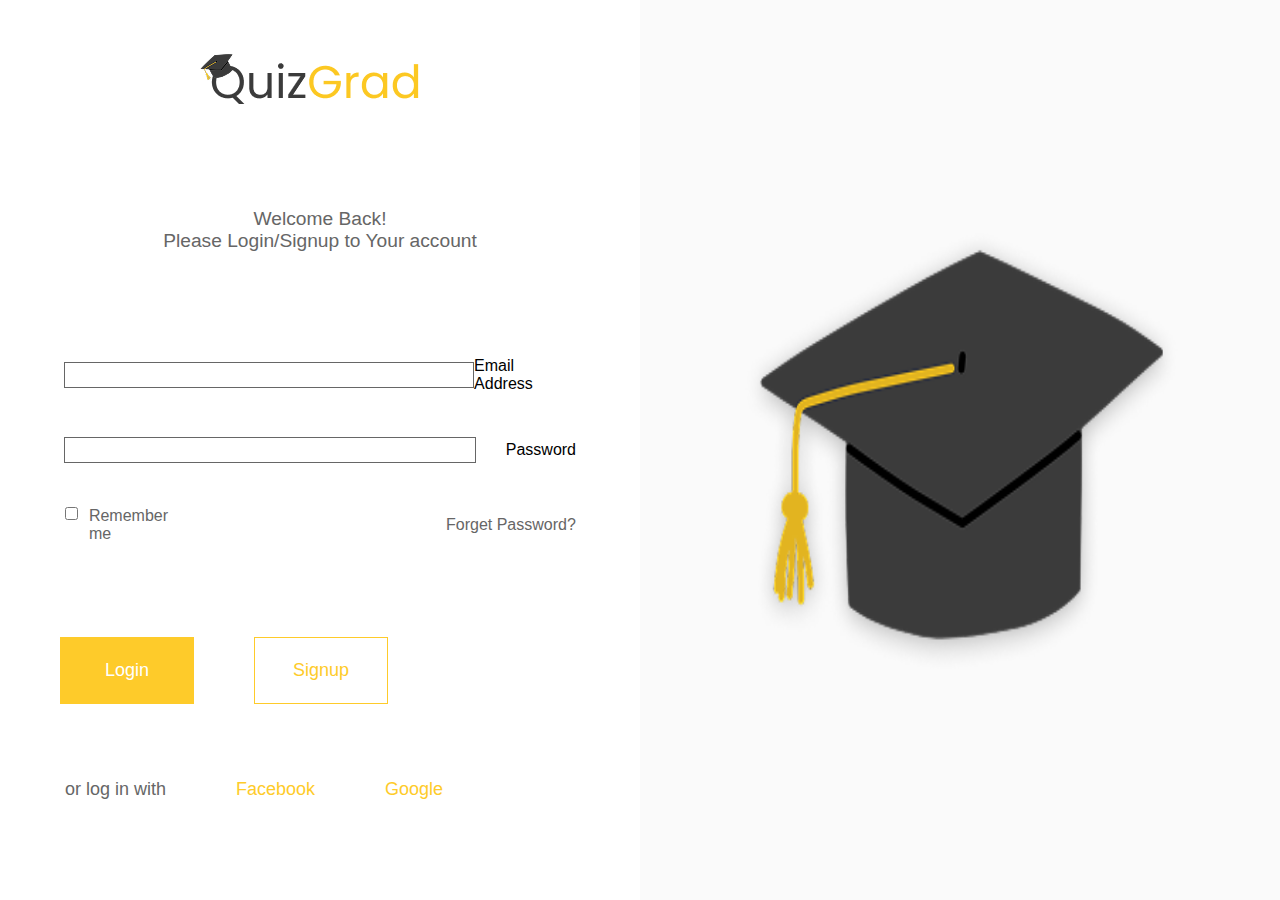
<file: index.html>
<!DOCTYPE html>
<html lang="en">
  <head>
    <meta charset="UTF-8" />
    <meta name="viewport" content="width=device-width, initial-scale=1.0" />
    <title>Document</title>
    <link rel="stylesheet" href="login.css" />
  </head>
  <body>
    <div class="container">
      <div class="right">
        <div id="logo">
          <img src="image/Group 114.png" alt="" />
        </div>
        <div id="welcome">
          <p>Welcome Back!</p>
          <p>Please Login/Signup to Your account</p>
        </div>
        <div id="input">
          <div class="floating-group">
            <input
              class="inputs"
              type="text"
              id="email"
              lenght="3"
              placeholder=""
              onclick="togglebtn('login')"
            />
            <label>Email Address</label>
          </div>
          <div class="floating-group">
            <input
              class="inputs"
              type="password"
              id="password"
              placeholder=""
              onclick="togglebtn('sign')"
            />
            <label>Password</label>
          </div>
          <div class="Remember">
            <p style="display: flex">
              <input
                style="width: 15px; margin-right: 10px"
                type="checkbox"
              />Remember me
            </p>
            <p>Forget Password?</p>
          </div>
        </div>
        <div id="button">
          <button id="login">Login</button>
          <button id="sign">Signup</button>
        </div>
        <div id="suggest">
          <p>or log in with</p>
          <p style="color: #fecb2a">Facebook</p>
          <p style="color: #fecb2a">Google</p>
        </div>
      </div>
      <div class="left">
        <img src="image/Hands Graduate.png" alt="" />
      </div>
    </div>

    <script src="login.js"></script>
  </body>
</html>
</file>
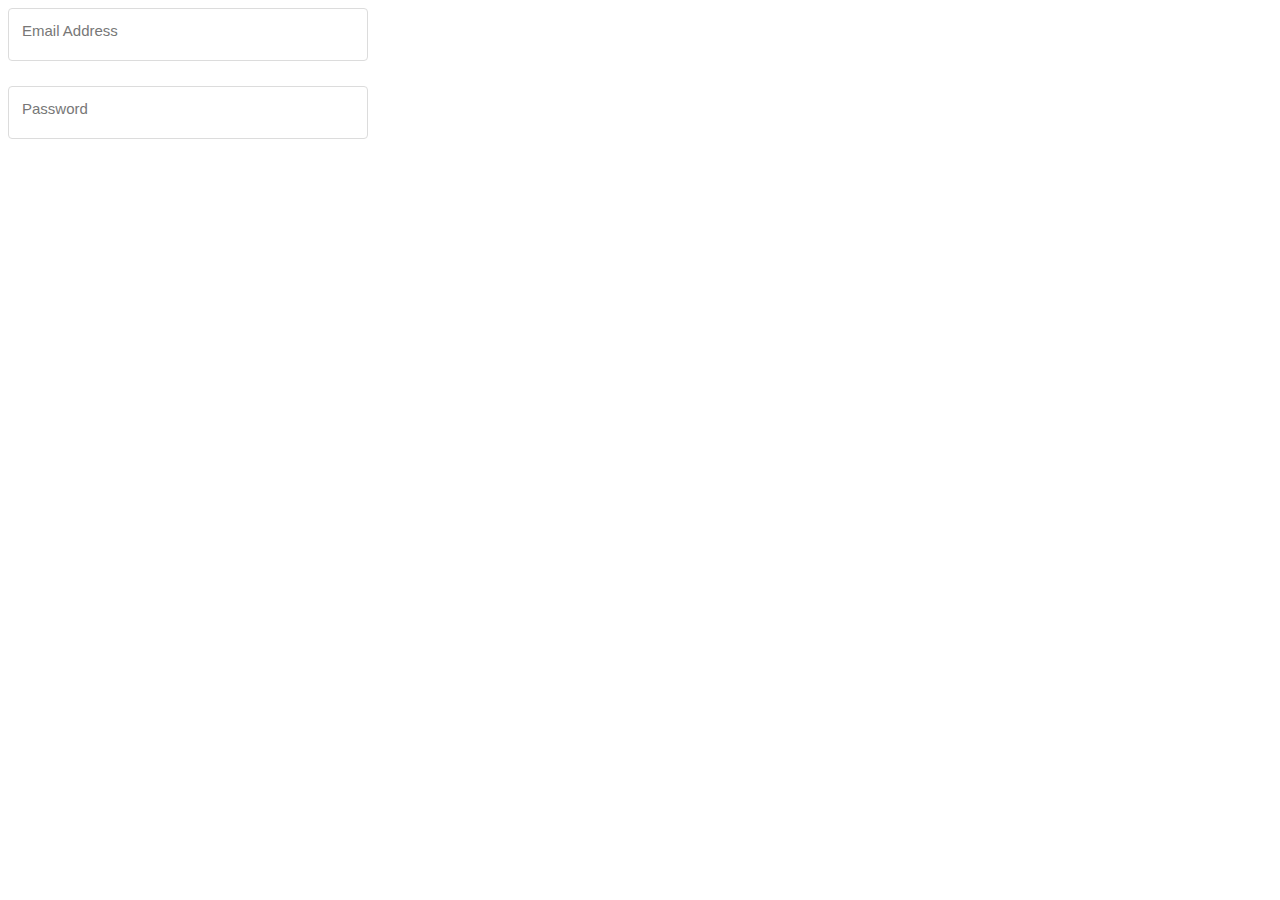
<file: input.html>
<!DOCTYPE html>
<html lang="en">
  <head>
    <meta charset="UTF-8" />
    <meta name="viewport" content="width=device-width, initial-scale=1.0" />
    <title>Document</title>
    <style>
      .floating-group {
        position: relative;
        width: 330px;
        margin-bottom: 25px;
        font-family: "Poppins", sans-serif;
      }

      .floating-group input {
        width: 100%;
        padding: 14px;
        padding-top: 20px;
        border: 1px solid #dcdcdc;
        border-radius: 4px;
        font-size: 15px;
        outline: none;
        transition: 0.3s ease;
      }

      .floating-group input:focus {
        border-color: #f1c232;
        box-shadow: 0 0 4px rgba(241, 194, 50, 0.4);
      }

      .floating-group label {
        position: absolute;
        top: 14px;
        left: 14px;
        font-size: 15px;
        color: #777;
        pointer-events: none;
        transition: 0.25s ease;
      }

      /* Move label up when focused or has value */
      .floating-group input:focus + label,
      .floating-group input:not(:placeholder-shown) + label {
        top: -8px;
        left: 10px;
        background: white;
        padding: 0 5px;
        font-size: 12px;
        color: #f1c232;
      }
    </style>
  </head>
  <body>
    <div class="floating-group">
      <input type="email" placeholder="" required />
      <label>Email Address</label>
    </div>

    <div class="floating-group">
      <input type="password"placeholder="" required />
      <label>Password</label>
    </div>
  </body>
</html>
</file>
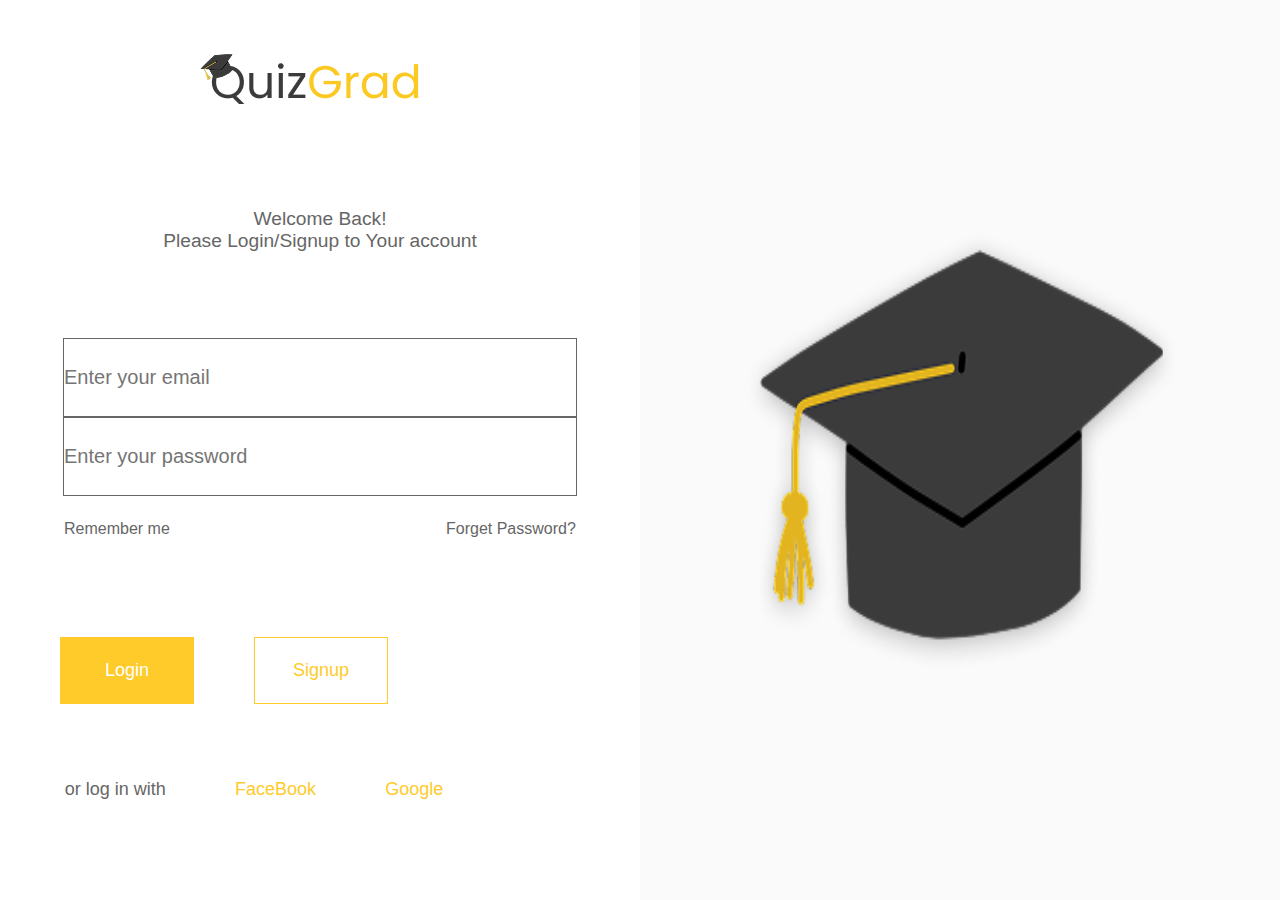
<file: loginmine.html>
<!DOCTYPE html>
<html lang="en">
  <head>
    <meta charset="UTF-8" />
    <meta name="viewport" content="width=device-width, initial-scale=1.0" />
    <title>Document</title>
    <style>
      * {
        margin: 0;
        padding: 0;
        font-family: sans-serif;
      }
      .body {
        margin: 0;
      }
      .container {
        display: flex;
        height: 100vh;
        width: 100%;
        display: flex;
        flex-direction: row;
        justify-content: space-around;
        align-items: center;
      }
      .left {
        width: 50%;
        height: 100vh;
        display: flex;
        justify-content: center;
        align-items: center;
        background-color: #fafafa;
        flex-wrap: wrap;
        img {
          width: 70%;
          height: 60%;
        }
      }
      .right {
        background-color: white;
        width: 50%;
        height: 100vh;
        display: flex;
        flex-direction: column;
        justify-content: space-around;
        align-items: start;
        #logo {
          width: 100%;
          height: 10%;
          display: flex;
          justify-content: center;
          align-items: center;
          font-size: 1.5rem;
          font-weight: bold;
          color: black;
          font-weight: 900;
        }
        #welcome {
          width: 100%;
          height: 10%;
          display: flex;
          flex-direction: column;
          justify-content: center;
          align-items: center;
          p {
            font-size: 1.2rem;
            color: #666666;
          }
        }
        #input {
          width: 100%;
          height: 25%;
          display: flex;
          flex-direction: column;
          justify-content: space-around;
          align-items: center;
          input {
            width: 80%;
            height: 35%;
            font-size: 20px;
            border: 1px solid #666666;
          }
          input:hover{
            border-left: 9px solid #fecb2a;
            width: 79%;
          }
          div {
            width: 80%;
            height: 30%;
            display: flex;
            justify-content: space-between;
            align-items: center;
            p {
              width: 130px;
              color: #666666;
            }
          }
        }
        #checkbox {
          display: flex;
          flex-direction: row;
          justify-content: space-between;
          align-items: center;
        }
        #button {
          width: 70%;
          height: 10%;
          display: flex;
          flex-direction: row;
          justify-content: space-evenly;
          align-items: center;
          button {
            width: 30%;
            height: 75%;
            font-size: 18px;
          }
        }
        #suggest {
          width: 70%;
          height: 10%;
          display: flex;
          flex-direction: row;
          justify-content: space-around;
          align-items: start;
          margin-left: 30px;
          p {
            font-size: 18px;
            color: #666666;
          }
        }
      }
      #login {
        background-color: #fecb2a;
        color: #fff;
        border: 0px;
      }
      #sign {
        background-color: #fff;
        color: #fecb2a;
        border: 1px solid #fecb2a;
      }
    </style>
  </head>
  <body>
    <div class="container">
      <div class="right">
        <div id="logo">
          <img src="image/Group 114.png" alt="" />
        </div>
        <div id="welcome">
          <p>Welcome Back!</p>
          <p>Please Login/Signup to Your account</p>
        </div>
        <div id="input">
          <input
          class="inputs"
            type="text"
            id="email"
            lenght="3"
            placeholder="Enter your email"
          />
          <input
          class="inputs"
            type="password"
            id="password"
            placeholder="Enter your password"
          />
          <div>
            <p id="checkbox">Remember me</p>
            <p>Forget Password?</p>
          </div>
        </div>
        <div id="button">
          <button id="login">Login</button>
          <button id="sign">Signup</button>
        </div>
        <div id="suggest">
          <p>or log in with</p>
          <p style="color: #fecb2a">FaceBook</p>
          <p style="color: #fecb2a">Google</p>
        </div>
      </div>
      <div class="left">
        <img src="image/Hands Graduate.png" alt="" />
      </div>
    </div>

    <script>
      let login = document.getElementById("login");
      let sign = document.getElementById("sign");
      let email = document.getElementById("email");
      let password = document.getElementById("password");
      let inputs = document.querySelectorAll(".inputs")

      // inputs.addEventListener("click",()=>{
      //   // inputs.style.border-left = "8px-solid-#fecb2a";
      //   inputs.style.width = "79%";
      // });
      login.addEventListener("click", () => {
        if (!password.value || !email.value) {
          alert("Please enter your email and password");
        } else {
          window.location.href = "index.html";
        }
      });

      sign.addEventListener("click", () => {
        if (!password.value || !email.value) {
          alert("Please enter your email and password");
        } else {
          window.location.href = "index.html";
        }
      });
    </script>
  </body>
</html>
</file>
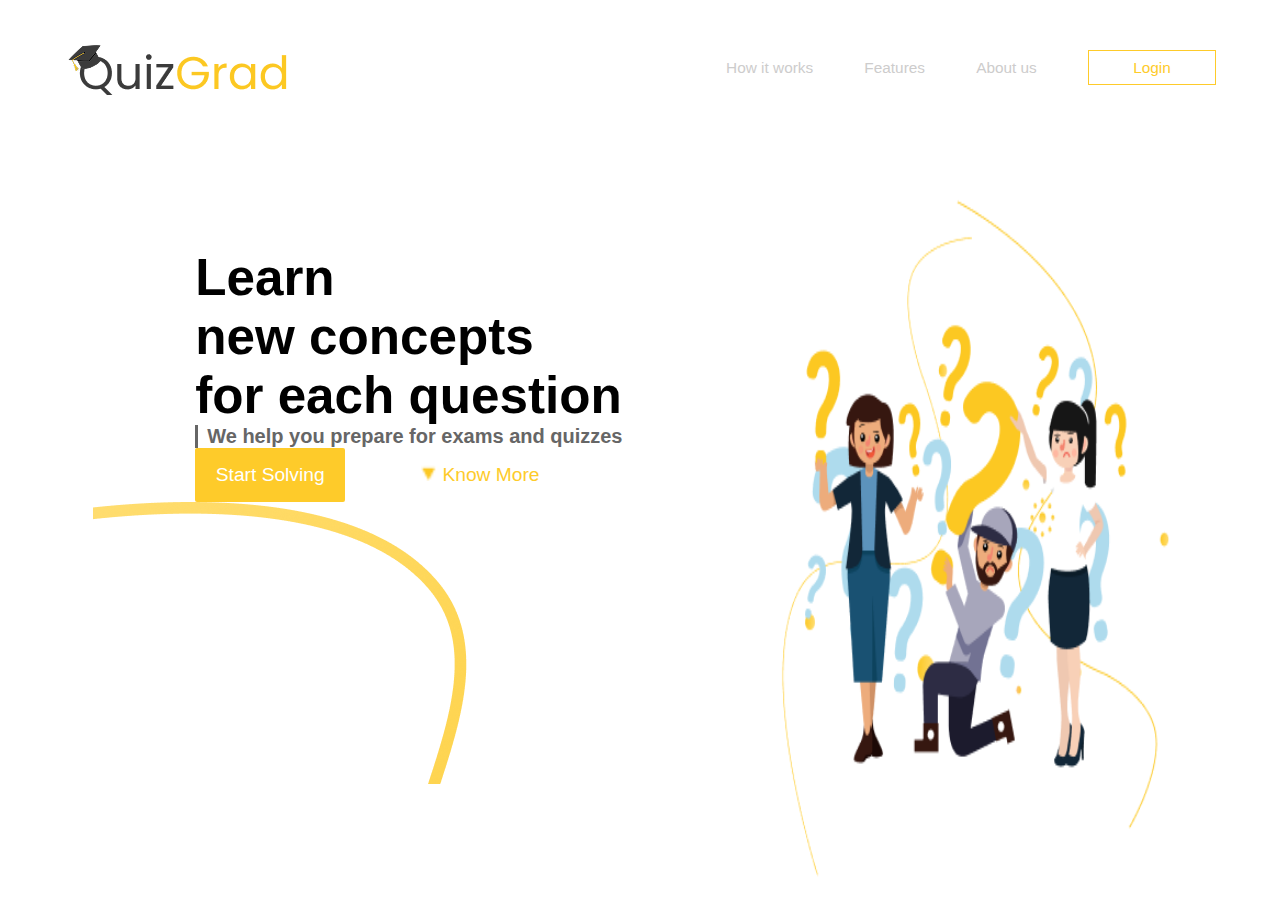
<file: main.html>
<!DOCTYPE html>
<html lang="en">
  <head>
    <meta charset="UTF-8" />
    <meta name="viewport" content="width=device-width, initial-scale=1.0" />
    <title>QuizGrad Landing</title>
    <link rel="stylesheet" href="index.css" />
  </head>
  <body>
    <div class="container">
      <nav>
        <img src="image/Group 114.png" alt="" />
        <ul>
          <li>How it works</li>
          <li>Features</li>
          <li>About us</li>
         <a href="index.html"><button id="login">Login</button></a>
        </ul>
      </nav>

      <div class="main">
        <div class="right">
          <div class="top">
            <h1>Learn</h1>
            <h1>new concepts</h1>
            <h1>for each question</h1>
          </div>
          <div class="quiz">
            <h1>We help you prepare for exams and quizzes</h1>
          </div>
          <div class="button">
            <button onclick="start()" id="start">Start Solving</button>
            <button id="know">
              <img style="height: 30%" src="image/Layer 2.png" alt="" /> Know
              More
            </button>
          </div>
          <div class="sideimage"><img src="image/Vector 4.png" alt=""></div>
        </div>
        <div class="left">
          <img src="image/Group 118.png" alt="Illustration" />
        </div>
      </div>
    </div>

    <div id="overlay">
      <div id="x" onclick="cancel()">
        <img src="image/Vector.png" alt="Close" />
      </div>
      <div class="start">
        <h1>Choose your favourite topic</h1>
        <h3>Select any one to start the quiz</h3>
      </div>
      <div class="selection">
        <ul>
          <li class="topic">Programming<img class="X" src="image/X container.png" alt=""></li>
          <li class="topic">Cricket<img class="X" src="image/X container.png" alt=""></li>
          <li class="topic">Politics<img class="X" src="image/X container.png" alt=""></li>
          <li class="topic">General Knowledge<img class="X" src="image/X container.png" alt=""></li>
          <li class="topic">History<img class="X" src="image/X container.png" alt=""></li>
        </ul>
      </div>
      <div class="buttonlast">
        <button id="forward" style="box-shadow: 0 8px 21px 2px rgba(0, 0, 0, 0.3);">Start</button>
      </div>
    </div>

    <script src="index.js"></script>
  </body>
</html>
</file>
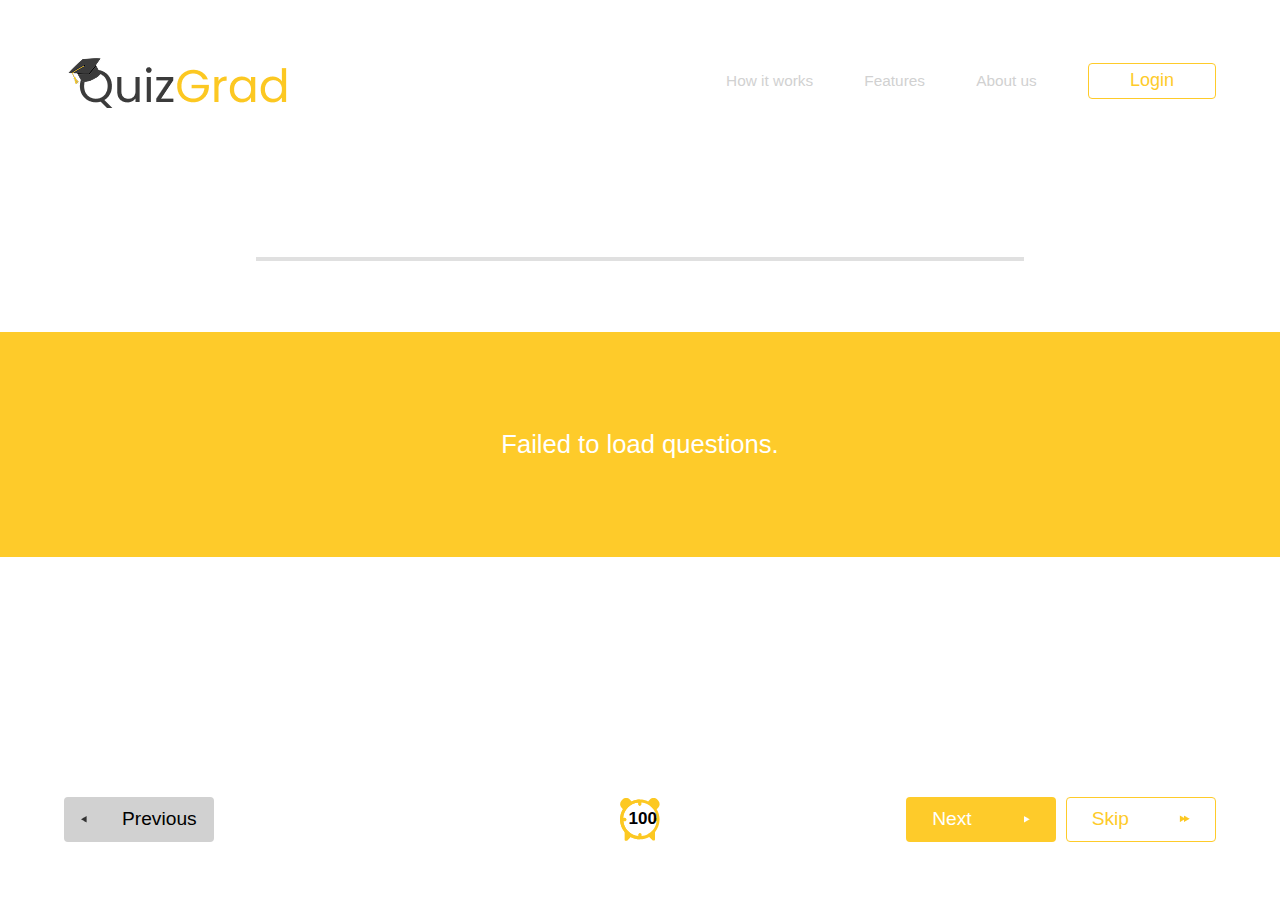
<file: quiz.html>
<!DOCTYPE html>
<html lang="en">
  <head>
    <meta charset="UTF-8" />
    <meta name="viewport" content="width=device-width, initial-scale=1.0" />
    <title>Quiz - QuizGrad</title>
    <link rel="stylesheet" href="quiz.css" />
  </head>
  <body>
    <div class="container">
      <nav>
        <img src="image/Group 114.png" alt="">
        <ul>
          <li>How it works</li>
          <li>Features</li>
          <li>About us</li>
          <button id="login">Login</button>
        </ul>
      </nav>

      <div class="main">
       <div class="progress-bar" id="progress-bar"></div>
        <div class="question" id="question-text">Loading...</div>
        <div class="option" id="options-container"></div>
      </div>
      <div class="button">
        <!-- <div class="sideimage"><img src="image/Vector 4.png" alt=""></div> -->
        <button style="background-color: #d1d1d1; color: black; border: 0px;" id="prev-btn"><img src="image/Polygon 2.png" alt="">Previous</button>
        <div id="timer"><img src="image/Time.svg" alt=""><h1>100</h1></div>
        <div class="tbtn">
          <button id="fbtn">Next <img src="image/Polygon 2 (2).png" alt=""></button>
          <button id="sbtn">Skip <img src="image/Group 123.png" alt=""></button>
        </div>
      </div>

      <div id="overlay">
  <div id="overlay-content">
    
    <div id="overlay-left">
      <h1 id="score-text">Score</h1>
      <h1 id="score">0</h1>
    </div>


    <div id="overlay-right">
      <h2>Answers</h2>
      <div id="results-list"></div>
    </div>

  </div>

<button id="Complete" onclick="cancel()">Complete</button> 
</div>

    </div>

    </div>

<script src="quiz.js"></script>
  </body>
</html>
</file>
<file: login.css>
* {
        margin: 0;
        padding: 0;
        font-family: sans-serif;
      }

      .container {
        display: flex;
        height: 100vh;
        width: 100%;
        flex-direction: row;
        justify-content: space-around;
        align-items: center;
      }

      /* LEFT AREA */
      .left {
        width: 50%;
        height: 100vh;
        display: flex;
        justify-content: center;
        align-items: center;
        background-color: #fafafa;
        flex-wrap: wrap;
      }
      .left img {
        width: 70%;
        height: 60%;
      }

      /* RIGHT AREA */
      .right {
        background-color: white;
        width: 50%;
        height: 100vh;
        display: flex;
        flex-direction: column;
        justify-content: space-around;
        align-items: start;
      }

      /* LOGO */
      #logo {
        width: 100%;
        height: 10%;
        display: flex;
        justify-content: center;
        align-items: center;
        font-size: 1.5rem;
        font-weight: 900;
      }

      /* TEXT AREA */
      #welcome {
        width: 100%;
        height: 10%;
        display: flex;
        flex-direction: column;
        justify-content: center;
        align-items: center;
      }
      #welcome p {
        font-size: 1.2rem;
        color: #666666;
      }

      /* INPUT BOX */
      #input {
        width: 100%;
        height: 25%;
        display: flex;
        flex-direction: column;
        justify-content: space-around;
        align-items: center;
      }
      #input input {
        width: 80%;
        height: 35%;
        font-size: 20px;
        border: 1px solid #666666;
      }
      #input input:hover {
        border-left: 9px solid #fecb2a;
        width: 79%;
      }
      #input div {
        width: 80%;
        height: 30%;
        display: flex;
        justify-content: space-between;
        align-items: center;
      }
      #input div p {
        width: 130px;
        color: #666666;
      }

      /* BUTTONS */
      #button {
        width: 70%;
        height: 10%;
        display: flex;
        flex-direction: row;
        justify-content: space-evenly;
        align-items: center;
      }
      #button button {
        width: 30%;
        height: 75%;
        font-size: 18px;
      }

      #login {
        background-color: #fecb2a;
        color: #fff;
        border: 0px;
      }
      #sign {
        background-color: #fff;
        color: #fecb2a;
        border: 1px solid #fecb2a;
      }

      /* SUGGEST */
      #suggest {
        width: 70%;
        height: 10%;
        display: flex;
        flex-direction: row;
        justify-content: space-around;
        align-items: start;
        margin-left: 30px;
      }
      #suggest p {
        font-size: 18px;
        color: #666666;
      }

      @media (max-width: 1024px) {
        #input input {
          font-size: 18px;
        }

        #button button {
          width: 40%;
          font-size: 17px;
        }

        #suggest p {
          font-size: 16px;
        }

        .left img {
          width: 80%;
        }
      }

      @media (max-width: 768px) {
        .left,
        .right {
          width: 100%;
          height: 100vh;
        }

        .left img {
          width: 70%;
          height: auto;
          margin-top: 20px;
        }

        #input input {
          height: 45px;
          font-size: 18px;
        }

        #button {
          width: 85%;
          margin-left: 30px;
        }

        #button button {
          width: 45%;
          height: 50px;
          font-size: 16px;
        }

        #suggest {
          width: 58%;
          margin-left: 75px;
          justify-content: space-between;
        }
      }

      @media (max-width: 480px) {
        #welcome p {
          font-size: 1rem;
        }

        #input input {
          width: 90%;
          height: 45px;
          font-size: 16px;
        }

        #input div {
          width: 90%;
          font-size: 14px;
        }

        #button {
          width: 90%;
        }

        #button button {
          width: 48%;
          height: 45px;
          font-size: 15px;
        }

        #suggest {
          width: 60%;
          height: 10%;
          margin-left: 20px;
          justify-content: space-between;
        }
        #suggest p {
          font-size: 12px;
        }

        .left img {
          width: 90%;
          height: auto;
        }
        #button {
          width: 90%;
          margin: 0px;
        }
      }

      @media (max-width: 360px) {
        #welcome p {
          font-size: 0.9rem;
        }

        #input input {
          font-size: 14px;
        }

        #button button {
          font-size: 14px;
        }
      }

      @media (min-width: 1440px) {
        body {
          font-size: 18px;
        }

        #welcome p {
          font-size: 1.5rem;
        }

        #input input {
          font-size: 22px;
          height: 45px;
        }

        #button button {
          font-size: 20px;
          height: 55px;
        }

        #suggest p {
          font-size: 20px;
        }

        #logo img {
          width: 230px;
        }
      }

      @media (min-width: 1920px) {
        body {
          font-size: 20px;
        }

        #welcome p {
          font-size: 1.7rem;
        }

        #input input {
          font-size: 24px;
          height: 55px;
        }

        #button button {
          font-size: 22px;
          height: 60px;
        }

        #suggest p {
          font-size: 22px;
        }

        #logo img {
          width: 260px;
        }

        .left img {
          width: 60%;
        }
      }

      @media (min-width: 2560px) {
        body {
          font-size: 22px;
        }

        #welcome p {
          font-size: 2rem;
        }

        #input input {
          font-size: 26px;
          height: 65px;
        }

        #button button {
          font-size: 24px;
          height: 70px;
        }

        #suggest p {
          font-size: 24px;
        }

        #logo img {
          width: 300px;
        }

        .left img {
          width: 55%;
        }
      }

      @media (max-width: 700px) {
        .left {
          display: none;
        }

        .right {
          width: 100%;
          height: 100vh;
          padding-top: 30px;
        }

        .container {
          flex-direction: column;
          height: auto;
        }
      }
</file>
<file: index.css>
* {
       margin: 0;
       padding: 0;
       font-family: sans-serif;
   }

   /* 🌎 Fluid responsive text (automatic scaling on all screens) */
   html {
       font-size: clamp(14px, 1.2vw, 22px);
   }

   body {
       display: flex;
       flex-direction: column;
       justify-content: center;
       align-items: center;
       margin: 0;
   }

   /* =============================
MAIN LAYOUT
============================= */
   .container {
       display: flex;
       height: 100vh;
       width: 100%;
       flex-direction: column;
       justify-content: space-around;
       align-items: center;
   }

   /* =============================
NAVBAR
============================= */
   nav {
       height: 10vh;
       width: 90%;
       display: flex;
       justify-content: space-between;
       align-items: center;
   }

   nav ul {
       display: flex;
       align-items: center;
       list-style: none;
       gap: clamp(20px, 4vw, 60px);
       color: #cdcccc;
   }

   nav ul li {
       cursor: pointer;
   }

   /* LOGIN BUTTON */
   #login {
       height: clamp(30px, 4vh, 35px);
       width: clamp(100px, 10vw, 140px);
       font-size: 1rem;
       color: #fecb2a;
       background-color: #fff;
       border: 1px solid #fecb2a;
       cursor: pointer;
   }

   /* =============================
MAIN CONTENT
============================= */
   .main {
       width: 90%;
       height: 80vh;
       display: flex;
       justify-content: space-around;
       align-items: center;
   }

   /* -----------------------------
LEFT SIDE (IMAGE)
------------------------------ */
   .left {
       width: 40%;
       height: 80vh;
       display: flex;
       justify-content: center;
       align-items: center;
   }

   .left img {
       width: 100%;
       height: 100%;
   }

   /* -----------------------------
RIGHT SIDE (TEXT + BUTTON)
------------------------------ */
   .right {
       width: 50%;
       height: 60vh;
       display: flex;
       flex-direction: column;
       justify-content: space-around;
   }

   /* Heading Text */
   .top {
       height: 30vh;
       width: 100%;
       display: flex;
       flex-direction: column;
       justify-content: space-around;
       padding-left: clamp(20px, 8vw, 120px);
       font-size: clamp(18px, 2vw, 32px);
   }

   /* Small subtitle */
   .quiz {
       margin-left: clamp(20px, 8vw, 120px);
       flex-direction: column;
       border-left: 3px solid;
       padding-left: 9px;
       color: #666;
       font-size: clamp(10px, -9.5vw, 22px);
   }

   /* Buttons */
   .button {
       width: 100%;
       display: flex;
       gap: clamp(20px, 6vw, 60px);
       margin-left: clamp(20px, 8vw, 120px);
       align-items: center;
   }

   /* Primary button */
   #start {
       background-color: #fecb2a;
       color: #fff;
       border: 0;
       font-size: clamp(14px, 1.5vw, 20px);
       width: clamp(110px, 12vw, 150px);
       height: clamp(35px, 6vh, 60px);
       cursor: pointer;
       border-radius: 2px;
   }

   #start:hover {
       background-color: #f0cd61;
   }

   /* Secondary button */
   #know {
       background-color: #fff;
       color: #fecb2a;
       border: 0;
       font-size: clamp(14px, 1.5vw, 20px);
       width: clamp(110px, 12vw, 150px);
       height: clamp(35px, 6vh, 60px);
       cursor: pointer;
   }

   /* =============================
OVERLAY POPUP
============================= */
   #overlay {
       height: 80vh;
       width: 65%;
       position: absolute;
       background-color: #fff;
       display: none;
       flex-direction: column;
       justify-content: space-around;
       align-items: center;
       box-shadow: 0px 0px 172px 0px;
   }

   #overlay #x {
       height: 5vh;
       width: 100%;
       display: flex;
       justify-content: end;
       align-items: center;
   }

   #overlay #x img {
       height: clamp(14px, 2vw, 25px);
       width: clamp(14px, 2vw, 25px);
       margin-right: 25px;
       cursor: pointer;
   }

   /* List of topics */
   .selection ul {
       display: flex;
       flex-wrap: wrap;
       justify-content: center;
       list-style: none;
       gap: clamp(10px, 3vw, 25px);
       font-size: clamp(14px, 1.5vw, 20px);
   }

   .selection li {
       padding: clamp(10px, 1vw, 18px);
       cursor: pointer;
       background: #666;
       color: #fff;
       border-radius: 2px;
       transition: 0.3s;
   }

   .selection li.selected {
       background: #fecb2a;
   }

   #overlay .button button {
       height: clamp(30px, 6vh, 60px);
       width: clamp(80px, 10vw, 120px);
       font-size: clamp(14px, 1.5vw, 20px);
       background: #fecb2a;
       border-radius: 2px;
       color: #fff;
       border: none;
       cursor: pointer;
   }

   /* =============================
RESPONSIVE BREAKPOINTS
============================= */

   /* 📱 Below 700px → Remove left image and stack */
   @media (max-width: 700px) {
       .main {
           flex-direction: column;
           height: auto;
       }

       .left {
           display: none;
       }

       .right {
           width: 100%;
           height: 70vh;
           padding-top: 20px;
           align-items: flex-start;
       }

       nav ul {
           display: none;
           align-items: center;
           list-style: none;
           gap: clamp(20px, 4vw, 60px);
           color: #cdcccc;
       }

       .top,
       .quiz,
       .button {
           margin-left: 10px;
           padding-left: 0;
       }
   }

   /* 💻 Very large screens (2560px and up) */
   @media (min-width: 2560px) {
       html {
           font-size: clamp(18px, 1vw, 32px);
       }
   }

   /* 🖥 Ultra-wide (4K and up) */
   @media (min-width: 3800px) {
       html {
           font-size: clamp(22px, 0.9vw, 42px);
       }
   }
</file>
<file: quiz.css>
* {
    margin: 0;
    padding: 0;
    box-sizing: border-box;
    font-family: sans-serif;
}

html {
    font-size: clamp(12px, 1.2vw, 22px);
}

body {
    margin: 0;
}


.container {
    display: flex;
    flex-direction: column;
    justify-content: space-around;
    align-items: center;
    width: 100%;
    min-height: 100vh;
}


nav {
    height: 5vh;
    width: 90%;
    display: flex;
    justify-content: space-between;
    align-items: center;
}

nav ul {
    display: flex;
    align-items: center;
    list-style: none;
    gap: clamp(20px, 4vw, 60px);
    color: #d1d1d1;
}

nav ul li {
    cursor: pointer;
}


#login {
    height: clamp(30px, 4vh, 40px);
    width: clamp(100px, 10vw, 140px);
    font-size: clamp(12px, 1.5vw, 18px);
    color: #fecb2a;
    background-color: #fff;
    border: 1px solid #fecb2a;
    cursor: pointer;
}


.main {
    width: 100%;
    display: flex;
    flex-direction: column;
    justify-content: space-around;
    align-items: center;
    height: 50vh;
}


.question {
    width: 100%;
    height: 25vh;
    display: flex;
    justify-content: center;
    align-items: center;
    font-size: clamp(18px, 2vw, 30px);
    text-align: center;
    background-color: #fecb2a;
    color: white;
    padding: 0 10px;
}


.option {
    width: 90%;
    display: flex;
    justify-content: space-around;
    align-items: center;
    gap: 10px;
    flex-wrap: wrap;
}

.option div {
    display: flex;
    justify-content: center;
    align-items: center;
    padding: clamp(15px, 1.5vw, 30px);
    background-color: #d1d1d1;
    border-radius: 2px;
    cursor: pointer;
    font-size: clamp(12px, 1.5vw, 20px);
    text-align: center;
    font-weight: bold;
}

.option div.selected {
    background-color: #fecb2a;
    color: white;
}


.button {
    width: 90%;
    display: flex;
    justify-content: space-between;
    align-items: center;
    gap: 10px;
    margin-top: 10px;
    position: relative;
}

button {
    height: clamp(35px, 5vh, 50px);
    width: clamp(110px, 12vw, 150px);
    font-size: clamp(12px, 1.5vw, 20px);
    display: flex;
    justify-content: space-around;
    align-items: center;
    border: 1px solid #fecb2a;
    background-color: #fff;
    color: #fecb2a;
    cursor: pointer;
    border-radius: 4px;
}

.tbtn {
    display: flex;
    gap: 10px;
    flex-wrap: wrap;
}

.tbtn button {
    flex: 1 1 45%;
    height: clamp(35px, 5vh, 50px);
}


#fbtn {
    background-color: #fecb2a;
    color: #fff;
    border: none;
}

#sbtn {
    background-color: #fff;
    color: #fecb2a;
}


#timer {
    position: absolute;
    left: 50%;
    transform: translateX(-50%);
    display: flex;
    align-items: center;
    font-weight: bold;
    font-size: clamp(10px, 1vw, 16px);
}

#timer h1 {
    position: absolute;
    left: 13px;
    font-size: 17px;
}


.progress-bar {
    width: 60%;
    display: flex;
    justify-content: space-between;
    align-items: center;
    position: relative;
}

.progress-bar::before {
    content: "";
    position: absolute;
    top: 50%;
    width: 100%;
    height: 4px;
    background: #e0e0e0;
    z-index: 1;
}

.progress-fill {
    position: absolute;
    top: 50%;
    left: 3%;
    height: 4px;
    background: #fecb2a;
    z-index: 2;
    transition: width 0.3s;
}

.progress-step {
    position: relative;
    z-index: 3;
    width: clamp(30px, 3vw, 40px);
    height: clamp(30px, 3vw, 40px);
    border-radius: 50%;
    background: #d1d1d1;
    display: flex;
    justify-content: center;
    align-items: center;
    font-weight: bold;
    transition: 0.3s;
    font-size: clamp(10px, 1vw, 16px);
}

.progress-step.active {
    background: #fecb2a;
    color: white;
}


#overlay {
    z-index: 10;
    height: 80vh;
    width: 65%;
    position: absolute;
    background-color: #fff;
    display: none;
    flex-direction: column;
    justify-content: space-around;
    align-items: center;
    box-shadow: 0px 0px 20px rgba(0, 0, 0, 0.3);
}

#overlay #score-image {
    background-image: url(image/Dayflow\ Abstract\ 1.png);
    background-repeat: no-repeat;
    background-position: center;
    height: 90%;
    width: 100%;
    display: flex;
    flex-direction: column;
    justify-content: center;
    align-items: center;
    color: white;
}

#score {
    font-size: clamp(40px, 15vw, 200px);
}

#Complete {
    padding: clamp(8px, 2vw, 12px) clamp(15px, 4vw, 25px);
    background: #fecb2a;
    color: #fff;
    border: none;
    border-radius: 5px;
    cursor: pointer;
    font-size: clamp(12px, 1.5vw, 18px);
}


@media (max-width: 700px) {
    .main {
        flex-direction: column;
        height: auto;
    }

    .option div {
        flex: 1 1 90%;
    }

    #timer {
        position: relative;
        left: auto;
        transform: none;
        margin-top: 10px;
    }

    nav {
        display: none;
    }
}

@media (min-width: 701px) and (max-width: 1024px) {
    html {
        font-size: clamp(14px, 1.2vw, 24px);
    }
}


@media (min-width: 1920px) {
    html {
        font-size: clamp(18px, 1vw, 32px);
    }
}


@media (min-width: 3840px) {
    html {
        font-size: clamp(22px, 0.9vw, 42px);
    }
}

.progress-step {
    width: 30px;
    height: 30px;
    border: 3px solid #ccc;
    border-radius: 50%;
    display: flex;
    justify-content: center;
    align-items: center;
}


.progress-step.completed {
    border-color: yellow;
}

.sideimage {
    width: 300px;
    height: 75px;
    position: relative;
    top: 76px;
    right: 93px;

    img {
        height: 100%;
        width: 100%;
    }
}


#results-list {
    overflow-y: auto;
    text-align: left;
}

.result-item {
    margin-bottom: 10px;
}


#overlay {
    z-index: 10;
    height: 80vh;
    width: 80%;
    position: absolute;
    top: 50%;
    left: 50%;
    transform: translate(-50%, -50%);
    background-color: white;
    display: none;
    flex-direction: column;
    justify-content: space-between;
    align-items: center;
    border: 3px solid #fecb2a;
    border-radius: 8px;
    padding: 20px;
}


#overlay-content {
    width: 100%;
    height: 100%;
    display: flex;
    gap: 10px;
}


#overlay-left {
    width: 50%;
    background-color: #fecb2a;
    color: white;
    border-radius: 6px;
    display: flex;
    flex-direction: column;
    justify-content: center;
    align-items: center;
}

/* Score text sizes */
#overlay-left h1 {
    font-size: clamp(50px, 10vw, 150px);
}


#overlay-right {
    width: 50%;
    background-color: #d1d1d1;
    border-radius: 6px;
    padding: 10px;
    overflow-y: auto;
    color: black;
}

/* Each answer line */
.result-item {
    margin-bottom: 12px;
    font-size: clamp(12px, 1.2vw, 18px);
}

/* For scrollbars (optional clean style) */
#overlay-right::-webkit-scrollbar {
    width: 8px;
}

#overlay-right::-webkit-scrollbar-thumb {
    background: #fecb2a;
}

/* Button stays consistent */
#Complete {
    margin-top: 10px;
}
</file>
